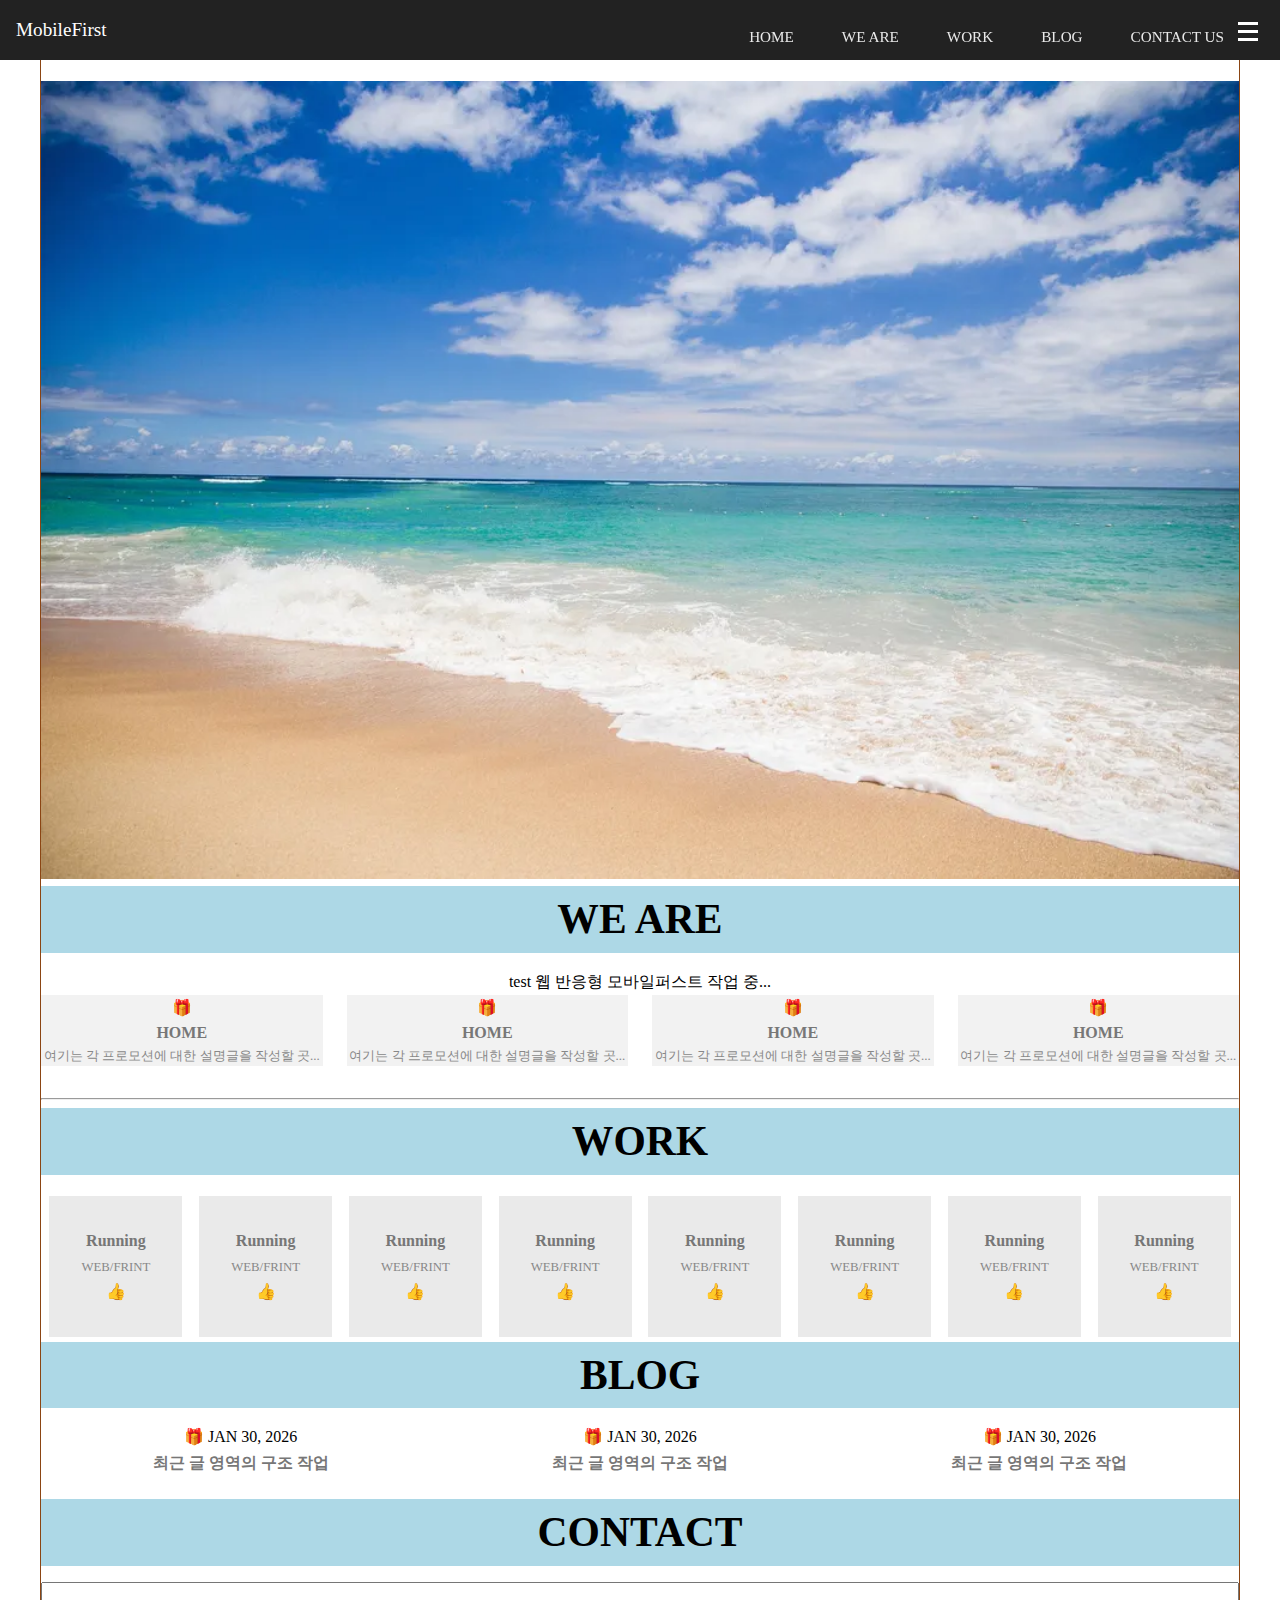
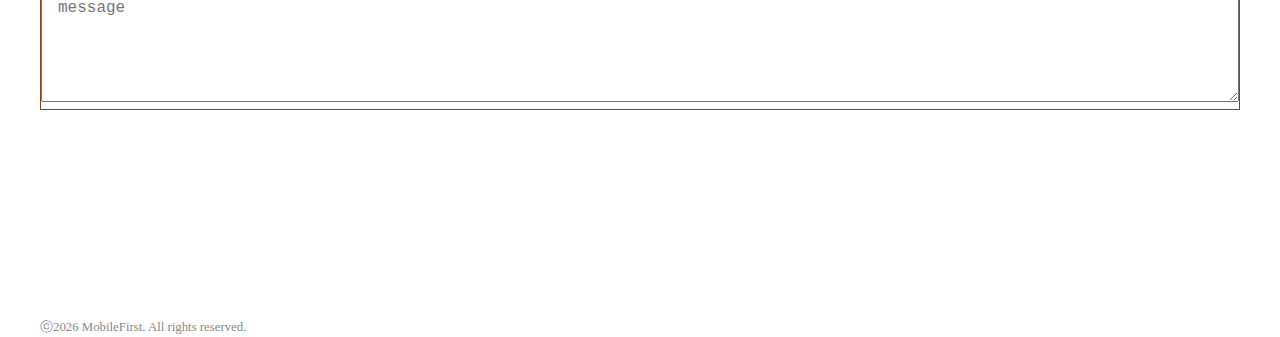
<file: mobilefirst.html>
<!DOCTYPE html>
<html lang="en">
<head>
    <meta charset="UTF-8">
    <meta name="viewport" content="width=device-width, initial-scale=1.0">
    <title>웹 반응형 웹 모바일퍼스트</title>
    <link rel="stylesheet" href="./reset.css">
    <link rel="stylesheet" href="./mobilefirst.css">
    <!-- defer: html을 읽은 후에 스크립트가 실행하도록 수정 -->
    <script src="./mobilefirst.js" defer></script>
</head>
<body>
    <div id="wrap">
        <header>
            <h1 class="logo"><a href="#">MobileFirst</a></h1>
            <nav>
                <ul>
                    <li><a href="#">HOME</a></li>
                    <li><a href="#">WE ARE</a></li>
                    <li><a href="#">WORK</a></li>
                    
                    <li><a href="#">BLOG</a></li>
                    <li><a href="#">CONTACT US</a></li>
                </ul>
            </nav>
            <button class="menu-toggle-btn">
                <!-- 특수문자인 메뉴판 모양을 넣음 -->
                <!-- &#9776; -->
                 <span></span>
                 <span></span>
                 <span></span>
            </button> 
        </header>

        <!-------------------- 메인 콘텐츠 ----------------------------->
        <main>
            <!-- 비주얼 영역 -->
             <figure class="slider">
                <img src="./images/beach.webp" alt="">
             </figure>

              <!-- 소개 WE ARE -->
              <section class="content">
                <section class="display-section">
                    <div class="container">
                        <h2 class="sec-tit">WE ARE</h2>
                        <p class="desc">test 웹 반응형 모바일퍼스트 작업 중...</p>
                    </div>
                </section>

                <!-- 프로모션 목록 4개 세트 -->
                 <section class="promotion-section">
                    <div class="container">
                        <ul class="promo-list">
                            <li>
                                <a href="#">
                                    <!-- 이모지 단축키: window+온점 -->
                                    🎁 
                                    <h3>HOME</h3>
                                    <p>여기는 각 프로모션에 대한 설명글을 작성할 곳...</p>
                                </a>
                            </li>
                            <li>
                                <a href="#">
                                    <!-- 이모지 단축키: window+온점 -->
                                    🎁 
                                    <h3>HOME</h3>
                                    <p>여기는 각 프로모션에 대한 설명글을 작성할 곳...</p>
                                </a>
                            </li>
                            <li>
                                <a href="#">
                                    <!-- 이모지 단축키: window+온점 -->
                                    🎁 
                                    <h3>HOME</h3>
                                    <p>여기는 각 프로모션에 대한 설명글을 작성할 곳...</p>
                                </a>
                            </li>
                            <li>
                                <a href="#">
                                    <!-- 이모지 단축키: window+온점 -->
                                    🎁 
                                    <h3>HOME</h3>
                                    <p>여기는 각 프로모션에 대한 설명글을 작성할 곳...</p>
                                </a>
                            </li>
                        </ul>
                    </div>
                 </section>
                 <hr>
                 <!-- 작업물 모음 8개 세트 -->
                <section class="work-section cfixed">
                    <div class="container">
                        <h2 class="sec-tit">WORK</h2>
                        <ul class="work-list">
                            <li>
                                <a href="#">
                                    <div class="info">
                                        <h3>Running</h3>
                                        <span>WEB/FRINT</span>
                                    </div>
                                    👍
                                </a>
                            </li>
                            <!-- 이후에 나머지 7개 추가 -->
                             <li>
                                <a href="#">
                                    <div class="info">
                                        <h3>Running</h3>
                                        <span>WEB/FRINT</span>
                                    </div>
                                    👍
                                </a>
                            </li>
                            <li>
                                <a href="#">
                                    <div class="info">
                                        <h3>Running</h3>
                                        <span>WEB/FRINT</span>
                                    </div>
                                    👍
                                </a>
                            </li>
                            <li>
                                <a href="#">
                                    <div class="info">
                                        <h3>Running</h3>
                                        <span>WEB/FRINT</span>
                                    </div>
                                    👍
                                </a>
                            </li>
                            <li>
                                <a href="#">
                                    <div class="info">
                                        <h3>Running</h3>
                                        <span>WEB/FRINT</span>
                                    </div>
                                    👍
                                </a>
                            </li>
                            <li>
                                <a href="#">
                                    <div class="info">
                                        <h3>Running</h3>
                                        <span>WEB/FRINT</span>
                                    </div>
                                    👍
                                </a>
                            </li>
                            <li>
                                <a href="#">
                                    <div class="info">
                                        <h3>Running</h3>
                                        <span>WEB/FRINT</span>
                                    </div>
                                    👍
                                </a>
                            </li>
                            <li>
                                <a href="#">
                                    <div class="info">
                                        <h3>Running</h3>
                                        <span>WEB/FRINT</span>
                                    </div>
                                    👍
                                </a>
                            </li>
                        </ul>
                    </div>
                </section>

                <!-- 블로그 -->
                 <section class="blog-section">
                    <div class="container">
                        <h2 class="sec-tit">BLOG</h2>
                        <ul class="blog-list">
                            <li>
                                <a href="#">🎁</a>
                                <time datetime="2026-01-30">JAN 30, 2026</time>
                                <a href="#">
                                    <h3>최근 글 영역의 구조 작업</h3>
                                </a>
                            </li>
                            <li>
                                <a href="#">🎁</a>
                                <time datetime="2026-01-30">JAN 30, 2026</time>
                                <a href="#">
                                    <h3>최근 글 영역의 구조 작업</h3>
                                </a>
                            </li>
                            <li>
                                <a href="#">🎁</a>
                                <time datetime="2026-01-30">JAN 30, 2026</time>
                                <a href="#">
                                    <h3>최근 글 영역의 구조 작업</h3>
                                </a>
                            </li>
                        </ul>
                        <!-- 블로그 리스트 2개 추가 예정 -->
                    </div>
                 </section>

                 <!-- 연락 CONTACT -->
                  <section class="contact-section">
                    <div class="container">
                        <h2 class="sec-tit">CONTACT</h2>


                        <div class="form-box">
                            <textarea name="message" id="message" placeholder="message"></textarea>
                        </div>
                    </div>
                  </section>
              </section>
        </main>

        <!-------------------------- 페이지 푸터------------------>
        <footer>
            <iframe src="https://www.google.com/maps/embed?pb=!1m18!1m12!1m3!1d25305.378561668043!2d126.92357119999998!3d37.5510037!2m3!1f0!2f0!3f0!3m2!1i1024!2i768!4f13.1!3m3!1m2!1s0x357c98c52a22c0eb%3A0xd5c6adb2b4dc943a!2z7ZmN64yA6rGw66as!5e0!3m2!1sko!2skr!4v1769738835355!5m2!1sko!2skr" width="300" height="200" style="border:0;" allowfullscreen="" loading="lazy" referrerpolicy="no-referrer-when-downgrade"></iframe>
            <!-- ㅇ+한자키 = ⓒ  -->
            <p>ⓒ2026 MobileFirst. All rights reserved.</p>
        </footer>
    </div>
</body>
</html>
</file>
<file: mobilefirst.css>
/* 기본 */
body{
    line-height: 1.6;
}
a{
    text-decoration: none;
}
#wrap{
    margin: 0 auto;
    width: 100%;
    max-width: 1200px; /*최대 사이즈*/
}
main{
    border: 1px solid saddlebrown;
}
.sec-tit{
    background-color: lightblue;
    font-size: 42px;
    font-weight: 600;
    margin-bottom: 30px;
}

/* header */
header{
    position: fixed;
    top: 0;
    left: 0;
    width: 100%;
    height: 60px;
    background-color: #222;
    display: flex;
    justify-content: space-between;
    z-index: 100;
}
.logo a{
    color: #fff;
    font-size: 1.2rem;
    line-height: 60px;
    margin-left: 1rem;
}

/* 메뉴 기본 숨김 */
nav{
    display: none;
    background: #333;
    opacity: 0.9;
}

/* js 토글 이후 추가 내용 */
nav.is-open{
    display: block;
}

/* 햄버거 버튼 */
/* 이렇게 해도 되고 */
/* .menu-toggle-btn{
    color: #fff;
    font-size: 25px;
    background: transparent;
} */
.menu-toggle-btn{
    width: 2rem;
    position: absolute;
    top: 1.3rem;
    right: 1rem;
    cursor: pointer;
    background: transparent; /*배경 없앰*/
    border: none;
}
.menu-toggle-btn span{
    display: block;
    height: 3px;
    background-color: #fff;
    margin-bottom: 5px;
}

/* slider */
.slider{
    margin-top: 80px;
}
.slider img{
    width: 100%;
    height: auto;
}

/* common */
.container{
    width: 100%;
}

.sec-tit{
    text-align: center;
    font-size: 1.8rem;
    margin-bottom: 1rem;
}
.desc{
    text-align: center;
    font-weight: 1rem;
}

/* promotion */
.promo-list li{
    margin-bottom: 1.5rem;
}

.promo-list a{
    display: block;
    text-align: center;
    background-color: #f2f2f2;
}
.promo-list a h3{
    color: #777;
    font-weight: 600;
}
.promo-list a p{
    color: #888;
    font-size: 0.8rem;;
}

/* work */
.work-list li{
    margin-bottom: 1.5rem;
}
.work-list a{
    display: block;
    background: #eaeaea;
    text-align: center;
    padding: 2rem;
}
.work-list li h3{
    color: #777;
    font-weight: 600;
}
.work-list li span{
    color: #888;
    font-size: 0.8rem;
}

/* blog */
.blog-list li{
    margin-bottom: 1.5rem;
}
.blog-list h3{
    font-size: 1rem;
    color: #777;
    font-weight: 600;
}

/* contact */
textarea{
    width: 100%;
    height: 120px;
    font-size: 1rem;
    padding: 1rem;
}

/* footer */
footer{
    font-size: 0.8rem;
    color: #888;
}

/* 태블릿 최소 768px 이상 */
@media (min-width: 768px){
    .promo-list{
        display: flex;

        /* 자식 요소가 부모 컨테이너의 
        너비를 초과할 때, 자동으로 다음 
        줄로 넘어가게 설정
        nowrap: 강제로 한줄에 배치 */
        flex-wrap: wrap;
        gap: 1.5rem;
    }
    .promo-list li{
        width: 48%;
    }

    .work-list{
        display: grid;
        grid-template-columns: repeat(4, 1fr);
        text-align: center;
    }
    .work-list li{
        margin: 5px;
    }

    /* work blog 2열로 */
    /* 제목만 살짝 키움 */
    .blog-list{
        display: grid;
        grid-template-columns: repeat(2, 1fr);
        text-align: center;
    }
}

/* pc 1024 이상일 때 */
@media (min-width: 1024px){
    .promo-list{
        display: flex;
        flex-wrap: nowrap;
    }

    .work-list{
        display: flex;
        justify-content: space-around;
    }
    .work-list li{
        margin: 5px;
    }

    .blog-list{
        display: flex;
        justify-content: space-around;
    }
    nav{
        display: block;
        background: none;
    }
    nav ul{
        display: flex;
        position: absolute;
        /* top: 1rem; */
        right: 2rem;
    }
    nav li{
        margin: 1.5rem;
    }
    nav a{
        color: #fff;
        font-size: 0.95rem;
    }
    .sec-tit{
        font-size: 2.6rem;
    }
}
</file>
